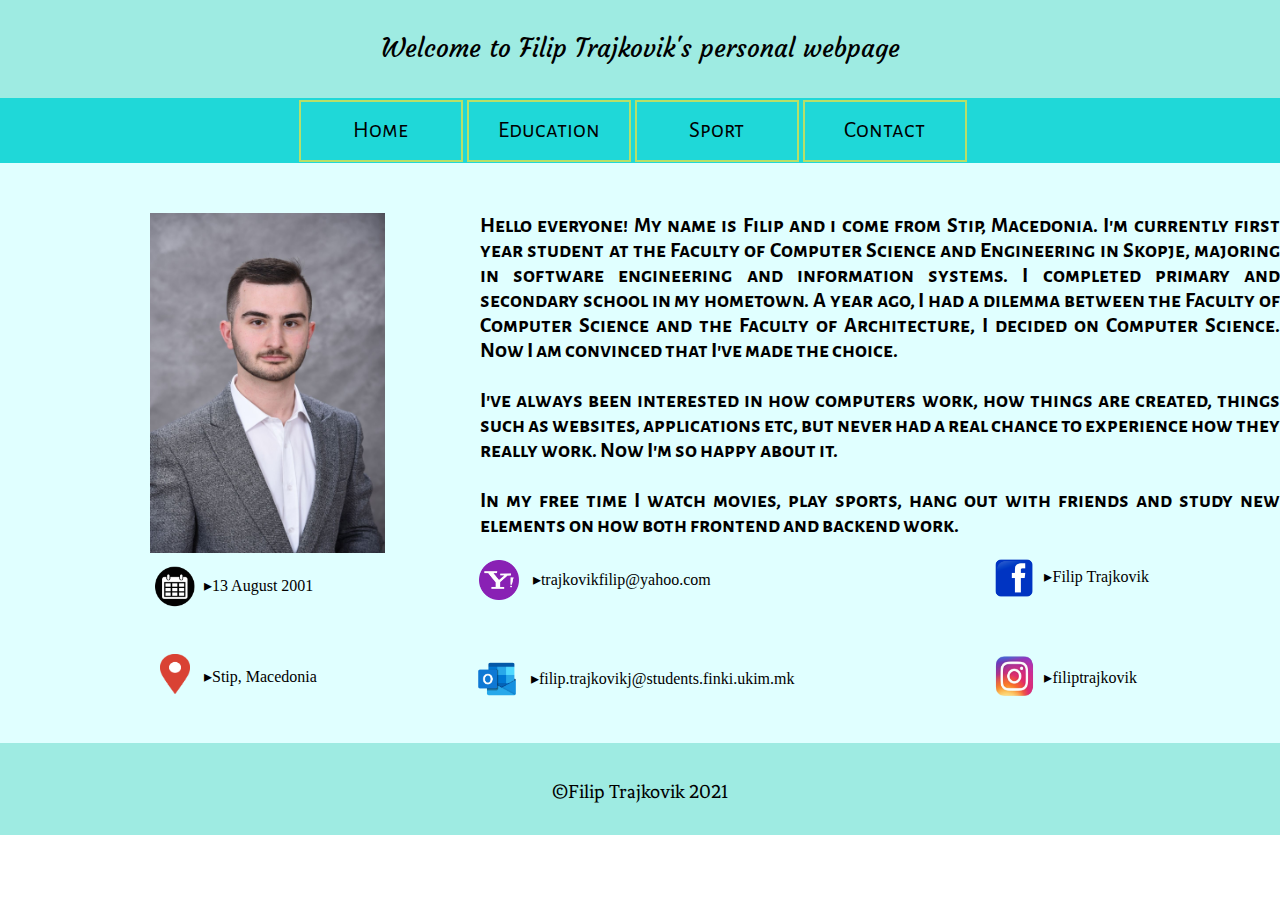
<file: index.html>
<!DOCTYPE html>
<html>
<head>
    <meta charset="UTF-8">
    <title>Filip Trajkovik's personal webpage</title>
    <link rel="stylesheet" href="CSS-PersonalnaStrana.css">
</head>
<body>

<div class="header">
    <p>Welcome to Filip Trajkovik's personal webpage</p>
</div>
<div class="navigationBar">
    <ul>
        <li>
            <a href="index.html">Home</a>
        </li>
        <li>
            <a href="Education-PersonalnaStrana.html">Education</a>
        </li>
        <li>
            <a href="Sport-PersonalnaStrana.html">Sport</a>
        </li>
        <li>
            <a href="Contact-PersonalnaStrana.html">Contact</a>
        </li>
    </ul>
</div>

<div id="aboutMe">
    <div class="slikaTablo">
        <img src="SlikaTablo.jpg">
    </div>
    <div class="AboutMeText">
        <p>
            Hello everyone! My name is Filip and i come from Stip, Macedonia. I'm currently first year student
            at the Faculty of Computer Science and Engineering in Skopje, majoring in software engineering and
            information systems. I completed primary and secondary school in my hometown. A year ago, I had a
            dilemma between the Faculty of Computer Science and the Faculty of Architecture, I decided on Computer Science.
            Now I am convinced that I've made the choice.<br><br>
            I've always been interested in how computers work, how things are created, things such as websites, applications
            etc, but never had a real chance to experience how they really work. Now I'm so happy about it.<br><br>
            In my free time I watch movies, play sports, hang out with friends and study new elements
            on how both frontend and backend work.
        </p>
    </div>
</div>

<div id="informations">
    <div class="informationsPrvaKolona">
        <div class="data">
            <img class="slikaData" src="date.png">
            <p>▸13 August 2001</p>
        </div>
        <div class="lokacija">
            <img class="slikaLokacija" src="location.png">
            <p>▸Stip, Macedonia</p>
        </div>
    </div>
    <div class="informationsVtoraKolona">
        <div class="yahoo">
            <img class="slikaYahoo" src="yahoo.png">
            <a href="mailto:trajkovikfilip@yahoo.com">▸trajkovikfilip@yahoo.com</a>
        </div>
        <div class="outlook">
            <img class="slikaOutlook" src="outlook.png">
            <a href="mailto:filip.trajkovikj@students.finki.ukim.mk">▸filip.trajkovikj@students.finki.ukim.mk</a>
        </div>
    </div>
    <div class="informationsTretaKolona">
        <div class="facebook">
            <img class="slikaFacebook" src="facebook.png">
            <p>▸Filip Trajkovik</p>
        </div>
        <div class="instagram">
            <img class="slikaInstagram"src="instagram.png">
            <p>▸filiptrajkovik</p>
        </div>
    </div>
</div>

<div class="footer">
    <p>©Filip Trajkovik 2021</p>
</div>

</body>
</html>
</file>
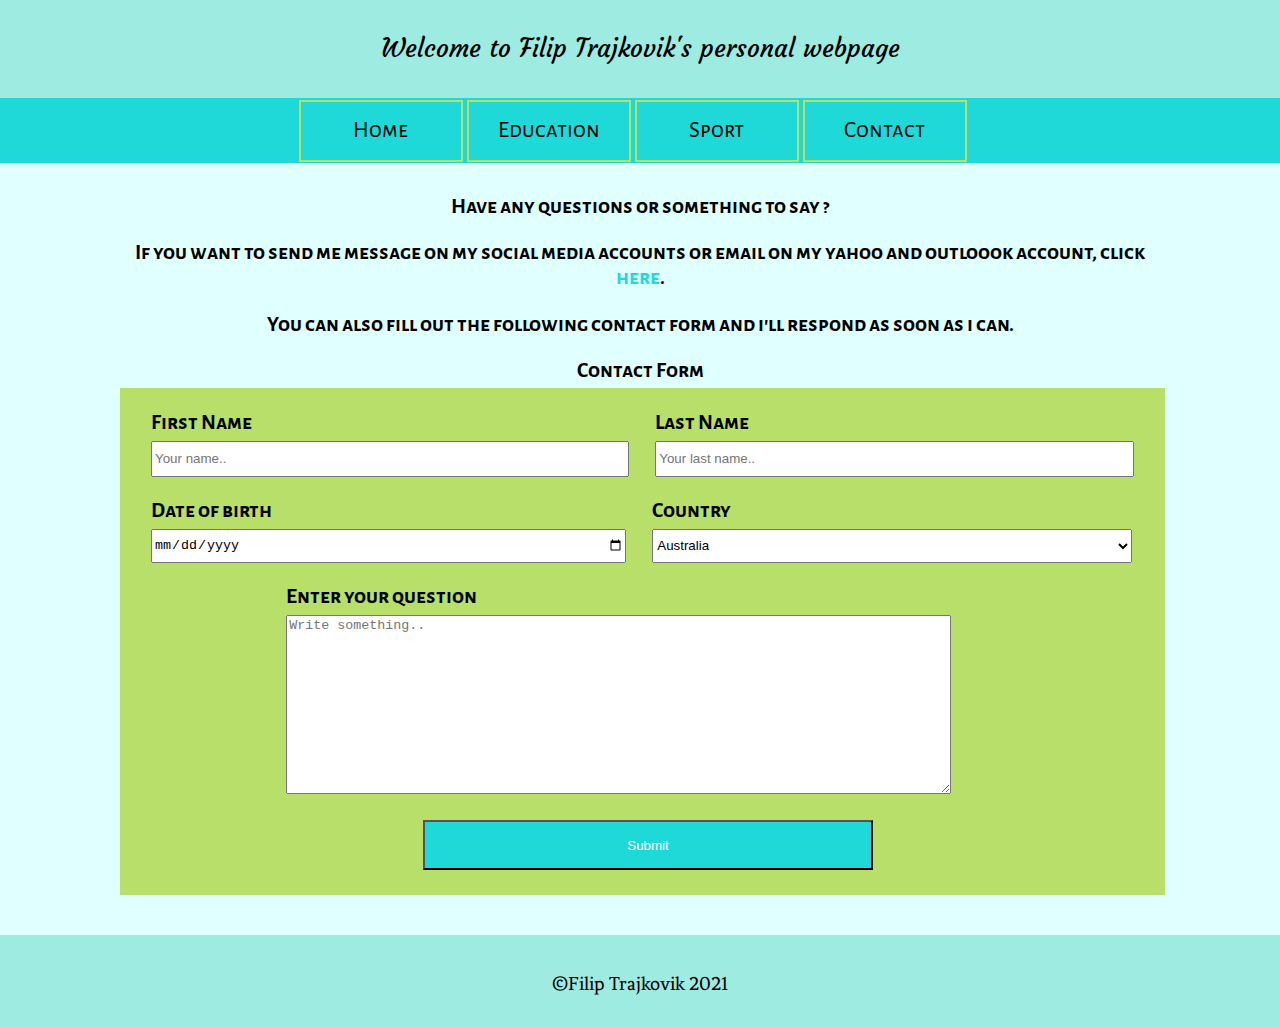
<file: Contact-PersonalnaStrana.html>
<!DOCTYPE html>
<html>
<head>
    <meta charset="UTF-8">
    <title>Filip Trajkovik's personal webpage</title>
    <link rel="stylesheet" href="CSS-PersonalnaStrana.css">
</head>
<body>

<div class="header">
    <p>Welcome to Filip Trajkovik's personal webpage</p>
</div>
<div class="navigationBar">
    <ul>
        <li>
           <a href="index.html">Home</a>
        </li>
        <li>
            <a href="Education-PersonalnaStrana.html">Education</a>
        </li>
        <li>
            <a href="Sport-PersonalnaStrana.html">Sport</a>
        </li>
        <li>
            <a href="Contact-PersonalnaStrana.html">Contact</a>
        </li>
    </ul>
</div>

<div id="kontakt">
    <div id="kontaktIDel">
        <p>
            Have any questions or something to say ?
        </p>
    </div>
    <div id="kontaktIIDel">
        <p>
            If you want to send me message on my social media accounts or email on my yahoo and outloook account, click <a href="index.html">here</a>.
            <br>
        </p>
        <p>
            You can also fill out the following contact form and i'll respond as soon as i can.
        </p>
    </div>
    <div class="kontaktForma">
        <div class="information">Contact Form</div>
        <form action="CONTACT.html" method="post">
        <span class="pole">
            <p>First Name</p>
            <input type="text" name="FirstName" placeholder="Your name.." >
        </span>
            <span class="pole">
            <p>Last Name</p>
            <input type="text" name="LastName" placeholder="Your last name.." >
        </span>
            <span class="pole data1">
            <p>Date of birth</p>
            <input type="date" name="DateBirth">
        </span>

            <span class="pole data2">
            <p>Country</p>
            <select name="Country">
                <option value="Afganistan">Afghanistan</option>
               <option value="Albania">Albania</option>
               <option value="Algeria">Algeria</option>
               <option value="American Samoa">American Samoa</option>
               <option value="Andorra">Andorra</option>
               <option value="Angola">Angola</option>
               <option value="Anguilla">Anguilla</option>
               <option value="Antigua & Barbuda">Antigua & Barbuda</option>
               <option value="Argentina">Argentina</option>
               <option value="Armenia">Armenia</option>
               <option value="Aruba">Aruba</option>
               <option value="Australia" selected>Australia</option>
               <option value="Austria">Austria</option>
               <option value="Azerbaijan">Azerbaijan</option>
               <option value="Bahamas">Bahamas</option>
               <option value="Bahrain">Bahrain</option>
               <option value="Bangladesh">Bangladesh</option>
               <option value="Barbados">Barbados</option>
               <option value="Belarus">Belarus</option>
               <option value="Belgium">Belgium</option>
               <option value="Belize">Belize</option>
               <option value="Benin">Benin</option>
               <option value="Bermuda">Bermuda</option>
               <option value="Bhutan">Bhutan</option>
               <option value="Bolivia">Bolivia</option>
               <option value="Bonaire">Bonaire</option>
               <option value="Bosnia & Herzegovina">Bosnia & Herzegovina</option>
               <option value="Botswana">Botswana</option>
               <option value="Brazil">Brazil</option>
               <option value="British Indian Ocean Ter">British Indian Ocean Ter</option>
               <option value="Brunei">Brunei</option>
               <option value="Bulgaria">Bulgaria</option>
               <option value="Burkina Faso">Burkina Faso</option>
               <option value="Burundi">Burundi</option>
               <option value="Cambodia">Cambodia</option>
               <option value="Cameroon">Cameroon</option>
               <option value="Canada">Canada</option>
               <option value="Canary Islands">Canary Islands</option>
               <option value="Cape Verde">Cape Verde</option>
               <option value="Cayman Islands">Cayman Islands</option>
               <option value="Central African Republic">Central African Republic</option>
               <option value="Chad">Chad</option>
               <option value="Channel Islands">Channel Islands</option>
               <option value="Chile">Chile</option>
               <option value="China">China</option>
               <option value="Christmas Island">Christmas Island</option>
               <option value="Cocos Island">Cocos Island</option>
               <option value="Colombia">Colombia</option>
               <option value="Comoros">Comoros</option>
               <option value="Congo">Congo</option>
               <option value="Cook Islands">Cook Islands</option>
               <option value="Costa Rica">Costa Rica</option>
               <option value="Cote DIvoire">Cote DIvoire</option>
               <option value="Croatia">Croatia</option>
               <option value="Cuba">Cuba</option>
               <option value="Curaco">Curacao</option>
               <option value="Cyprus">Cyprus</option>
               <option value="Czech Republic">Czech Republic</option>
               <option value="Denmark">Denmark</option>
               <option value="Djibouti">Djibouti</option>
               <option value="Dominica">Dominica</option>
               <option value="Dominican Republic">Dominican Republic</option>
               <option value="East Timor">East Timor</option>
               <option value="Ecuador">Ecuador</option>
               <option value="Egypt">Egypt</option>
               <option value="El Salvador">El Salvador</option>
               <option value="Equatorial Guinea">Equatorial Guinea</option>
               <option value="Eritrea">Eritrea</option>
               <option value="Estonia">Estonia</option>
               <option value="Ethiopia">Ethiopia</option>
               <option value="Falkland Islands">Falkland Islands</option>
               <option value="Faroe Islands">Faroe Islands</option>
               <option value="Fiji">Fiji</option>
               <option value="Finland">Finland</option>
               <option value="France">France</option>
               <option value="French Guiana">French Guiana</option>
               <option value="French Polynesia">French Polynesia</option>
               <option value="French Southern Ter">French Southern Ter</option>
               <option value="Gabon">Gabon</option>
               <option value="Gambia">Gambia</option>
               <option value="Georgia">Georgia</option>
               <option value="Germany">Germany</option>
               <option value="Ghana">Ghana</option>
               <option value="Gibraltar">Gibraltar</option>
               <option value="Great Britain">Great Britain</option>
               <option value="Greece">Greece</option>
               <option value="Greenland">Greenland</option>
               <option value="Grenada">Grenada</option>
               <option value="Guadeloupe">Guadeloupe</option>
               <option value="Guam">Guam</option>
               <option value="Guatemala">Guatemala</option>
               <option value="Guinea">Guinea</option>
               <option value="Guyana">Guyana</option>
               <option value="Haiti">Haiti</option>
               <option value="Hawaii">Hawaii</option>
               <option value="Honduras">Honduras</option>
               <option value="Hong Kong">Hong Kong</option>
               <option value="Hungary">Hungary</option>
               <option value="Iceland">Iceland</option>
               <option value="Indonesia">Indonesia</option>
               <option value="India">India</option>
               <option value="Iran">Iran</option>
               <option value="Iraq">Iraq</option>
               <option value="Ireland">Ireland</option>
               <option value="Isle of Man">Isle of Man</option>
               <option value="Israel">Israel</option>
               <option value="Italy">Italy</option>
               <option value="Jamaica">Jamaica</option>
               <option value="Japan">Japan</option>
               <option value="Jordan">Jordan</option>
               <option value="Kazakhstan">Kazakhstan</option>
               <option value="Kenya">Kenya</option>
               <option value="Kiribati">Kiribati</option>
               <option value="Korea North">Korea North</option>
               <option value="Korea Sout">Korea South</option>
               <option value="Kuwait">Kuwait</option>
               <option value="Kyrgyzstan">Kyrgyzstan</option>
               <option value="Laos">Laos</option>
               <option value="Latvia">Latvia</option>
               <option value="Lebanon">Lebanon</option>
               <option value="Lesotho">Lesotho</option>
               <option value="Liberia">Liberia</option>
               <option value="Libya">Libya</option>
               <option value="Liechtenstein">Liechtenstein</option>
               <option value="Lithuania">Lithuania</option>
               <option value="Luxembourg">Luxembourg</option>
               <option value="Macau">Macau</option>
               <option value="Macedonia">Macedonia</option>
               <option value="Madagascar">Madagascar</option>
               <option value="Malaysia">Malaysia</option>
               <option value="Malawi">Malawi</option>
               <option value="Maldives">Maldives</option>
               <option value="Mali">Mali</option>
               <option value="Malta">Malta</option>
               <option value="Marshall Islands">Marshall Islands</option>
               <option value="Martinique">Martinique</option>
               <option value="Mauritania">Mauritania</option>
               <option value="Mauritius">Mauritius</option>
               <option value="Mayotte">Mayotte</option>
               <option value="Mexico">Mexico</option>
               <option value="Midway Islands">Midway Islands</option>
               <option value="Moldova">Moldova</option>
               <option value="Monaco">Monaco</option>
               <option value="Mongolia">Mongolia</option>
               <option value="Montserrat">Montserrat</option>
               <option value="Morocco">Morocco</option>
               <option value="Mozambique">Mozambique</option>
               <option value="Myanmar">Myanmar</option>
               <option value="Nambia">Nambia</option>
               <option value="Nauru">Nauru</option>
               <option value="Nepal">Nepal</option>
               <option value="Netherland Antilles">Netherland Antilles</option>
               <option value="Netherlands">Netherlands (Holland, Europe)</option>
               <option value="Nevis">Nevis</option>
               <option value="New Caledonia">New Caledonia</option>
               <option value="New Zealand">New Zealand</option>
               <option value="Nicaragua">Nicaragua</option>
               <option value="Niger">Niger</option>
               <option value="Nigeria">Nigeria</option>
               <option value="Niue">Niue</option>
               <option value="Norfolk Island">Norfolk Island</option>
               <option value="Norway">Norway</option>
               <option value="Oman">Oman</option>
               <option value="Pakistan">Pakistan</option>
               <option value="Palau Island">Palau Island</option>
               <option value="Palestine">Palestine</option>
               <option value="Panama">Panama</option>
               <option value="Papua New Guinea">Papua New Guinea</option>
               <option value="Paraguay">Paraguay</option>
               <option value="Peru">Peru</option>
               <option value="Phillipines">Philippines</option>
               <option value="Pitcairn Island">Pitcairn Island</option>
               <option value="Poland">Poland</option>
               <option value="Portugal">Portugal</option>
               <option value="Puerto Rico">Puerto Rico</option>
               <option value="Qatar">Qatar</option>
               <option value="Republic of Montenegro">Republic of Montenegro</option>
               <option value="Republic of Serbia">Republic of Serbia</option>
               <option value="Reunion">Reunion</option>
               <option value="Romania">Romania</option>
               <option value="Russia">Russia</option>
               <option value="Rwanda">Rwanda</option>
               <option value="St Barthelemy">St Barthelemy</option>
               <option value="St Eustatius">St Eustatius</option>
               <option value="St Helena">St Helena</option>
               <option value="St Kitts-Nevis">St Kitts-Nevis</option>
               <option value="St Lucia">St Lucia</option>
               <option value="St Maarten">St Maarten</option>
               <option value="St Pierre & Miquelon">St Pierre & Miquelon</option>
               <option value="St Vincent & Grenadines">St Vincent & Grenadines</option>
               <option value="Saipan">Saipan</option>
               <option value="Samoa">Samoa</option>
               <option value="Samoa American">Samoa American</option>
               <option value="San Marino">San Marino</option>
               <option value="Sao Tome & Principe">Sao Tome & Principe</option>
               <option value="Saudi Arabia">Saudi Arabia</option>
               <option value="Senegal">Senegal</option>
               <option value="Seychelles">Seychelles</option>
               <option value="Sierra Leone">Sierra Leone</option>
               <option value="Singapore">Singapore</option>
               <option value="Slovakia">Slovakia</option>
               <option value="Slovenia">Slovenia</option>
               <option value="Solomon Islands">Solomon Islands</option>
               <option value="Somalia">Somalia</option>
               <option value="South Africa">South Africa</option>
               <option value="Spain">Spain</option>
               <option value="Sri Lanka">Sri Lanka</option>
               <option value="Sudan">Sudan</option>
               <option value="Suriname">Suriname</option>
               <option value="Swaziland">Swaziland</option>
               <option value="Sweden">Sweden</option>
               <option value="Switzerland">Switzerland</option>
               <option value="Syria">Syria</option>
               <option value="Tahiti">Tahiti</option>
               <option value="Taiwan">Taiwan</option>
               <option value="Tajikistan">Tajikistan</option>
               <option value="Tanzania">Tanzania</option>
               <option value="Thailand">Thailand</option>
               <option value="Togo">Togo</option>
               <option value="Tokelau">Tokelau</option>
               <option value="Tonga">Tonga</option>
               <option value="Trinidad & Tobago">Trinidad & Tobago</option>
               <option value="Tunisia">Tunisia</option>
               <option value="Turkey">Turkey</option>
               <option value="Turkmenistan">Turkmenistan</option>
               <option value="Turks & Caicos Is">Turks & Caicos Is</option>
               <option value="Tuvalu">Tuvalu</option>
               <option value="Uganda">Uganda</option>
               <option value="United Kingdom">United Kingdom</option>
               <option value="Ukraine">Ukraine</option>
               <option value="United Arab Erimates">United Arab Emirates</option>
               <option value="United States of America">United States of America</option>
               <option value="Uraguay">Uruguay</option>
               <option value="Uzbekistan">Uzbekistan</option>
               <option value="Vanuatu">Vanuatu</option>
               <option value="Vatican City State">Vatican City State</option>
               <option value="Venezuela">Venezuela</option>
               <option value="Vietnam">Vietnam</option>
               <option value="Virgin Islands (Brit)">Virgin Islands (Brit)</option>
               <option value="Virgin Islands (USA)">Virgin Islands (USA)</option>
               <option value="Wake Island">Wake Island</option>
               <option value="Wallis & Futana Is">Wallis & Futana Is</option>
               <option value="Yemen">Yemen</option>
               <option value="Zaire">Zaire</option>
               <option value="Zambia">Zambia</option>
               <option value="Zimbabwe">Zimbabwe</option>
            </select>
        </span>
            <span class="pole subject">
            <p>Enter your question</p>
            <textarea name="Subject" placeholder="Write something.."></textarea>
        </span>
            <input type="submit" name="submit" class="Submit">
        </form>
    </div>
</div>

<div class="footer">
    <p>©Filip Trajkovik 2021</p>
</div>

</body>
</html>
</file>
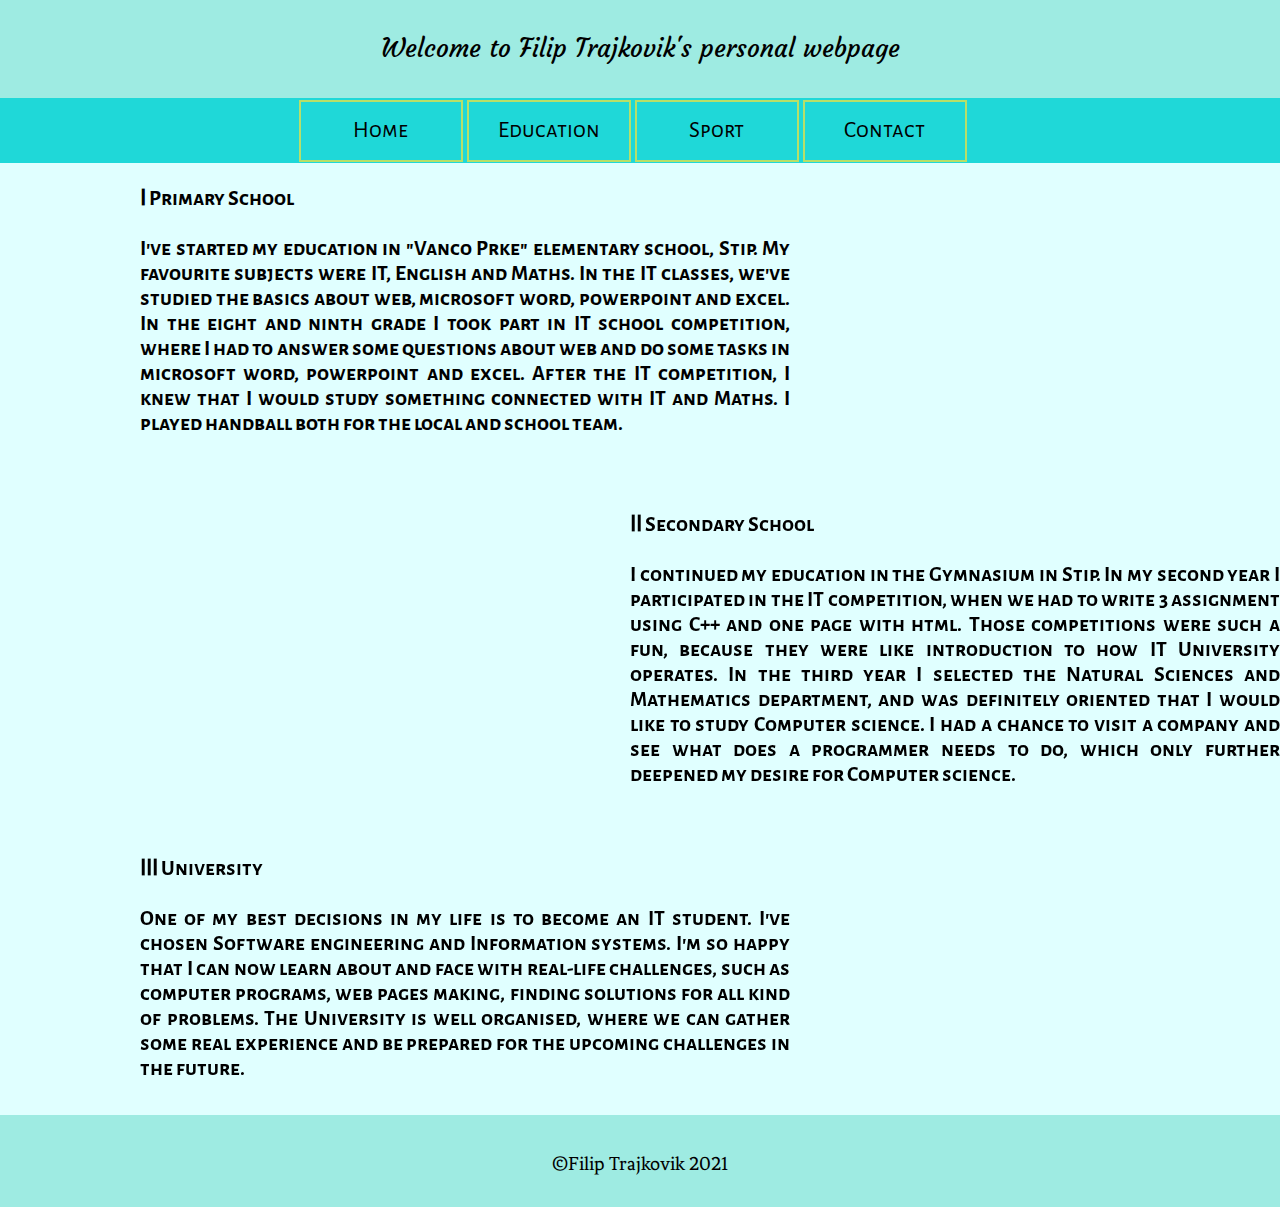
<file: Education-PersonalnaStrana.html>
<!DOCTYPE html>
<html>
<head>
    <meta charset="UTF-8">
    <title>Filip Trajkovik's personal webpage</title>
    <link rel="stylesheet" href="CSS-PersonalnaStrana.css">
</head>
<body>

<div class="header">
    <p>Welcome to Filip Trajkovik's personal webpage</p>
</div>
<div class="navigationBar">
    <ul>
        <li>
            <a href="index.html">Home</a>
        </li>
        <li>
            <a href="Education-PersonalnaStrana.html">Education</a>
        </li>
        <li>
            <a href="Sport-PersonalnaStrana.html">Sport</a>
        </li>
        <li>
            <a href="Contact-PersonalnaStrana.html">Contact</a>
        </li>
    </ul>
</div>

<div class="schools">
    <div id="prvParagraf">
        <p> Ⅰ Primary School<br><br>
            I've started my education in "Vanco Prke" elementary school, Stip. My favourite subjects were IT, English and Maths. In the IT classes,
            we've studied the basics about web, microsoft word, powerpoint and excel. In the eight and ninth grade I took part in
            IT school competition, where I had to answer some questions about web and do some tasks in microsoft word, powerpoint and
            excel. After the IT competition, I knew that I would study something connected with IT and Maths. I played
            handball both for the local and school team.
        </p>
        <iframe class="srednoSkolo" src="https://www.google.com/maps/embed?pb=!1m18!1m12!1m3!1d800.0511532007232!2d22.19197271847574!3d41.73593526638569!2m3!1f0!2f0!3f0!3m2!1i1024!2i768!4f13.1!3m3!1m2!1s0x1355dd2875055555%3A0x77be39116b5dfdad!2sSlavcho%20Stojmenski%20High%20School!5e0!3m2!1sen!2smk!4v1624451146260!5m2!1sen!2smk" width="350" height="250" style="border:0;" allowfullscreen="" loading="lazy"></iframe>
        <p>ⅠⅠⅠ University<br><br>
            One of my best decisions in my life is to become an IT student. I've chosen Software engineering and Information
            systems. I'm so happy that I can now learn about and face with real-life challenges, such as computer programs, web pages making, finding
            solutions for all kind of problems. The University is well organised, where we can gather some real experience and be prepared
            for the upcoming challenges in the future.
        </p>
    </div>
    <div id="vtorParagraf">
        <iframe class="osnovnoSkolo" src="https://www.google.com/maps/embed?pb=!1m18!1m12!1m3!1d2977.2536252316772!2d22.19152449939511!3d41.736622019190115!2m3!1f0!2f0!3f0!3m2!1i1024!2i768!4f13.1!3m3!1m2!1s0x1355dd287e918de9%3A0xbb63c9f1f99e9af7!2sOOU%20%22Vanco%20Prke%22!5e0!3m2!1sen!2smk!4v1624449166064!5m2!1sen!2smk" width="350" height="250" style="border:0;" allowfullscreen="" loading="lazy"></iframe>
        <p>ⅠⅠ Secondary School<br><br>
            I continued my education in the Gymnasium in Stip. In my second year I participated in the IT competition, when we had to write
            3 assignment using C++ and one page with html. Those competitions were such a fun, because they were like introduction
            to how IT University operates. In the third year I selected the Natural Sciences and Mathematics department, and was definitely oriented that I would like to study Computer science. I had a chance to visit a company and see what does a programmer
            needs to do, which only further deepened my desire for Computer science.
        </p>
        <iframe class="fakultet" src="https://www.google.com/maps/embed?pb=!1m18!1m12!1m3!1d2964.820758468926!2d21.407359214749302!3d42.00412216549847!2m3!1f0!2f0!3f0!3m2!1i1024!2i768!4f13.1!3m3!1m2!1s0x13541443605aa4ab%3A0x33d56647e5b87264!2sFaculty%20of%20Computer%20Science%20%26%20Engineering!5e0!3m2!1sen!2smk!4v1624453446309!5m2!1sen!2smk" width="350" height="250" style="border:0;" allowfullscreen="" loading="lazy"></iframe
    </div>
</div>
</div>


<div class="footer">
    <p>©Filip Trajkovik 2021</p>
</div>

</body>
</html>
</file>
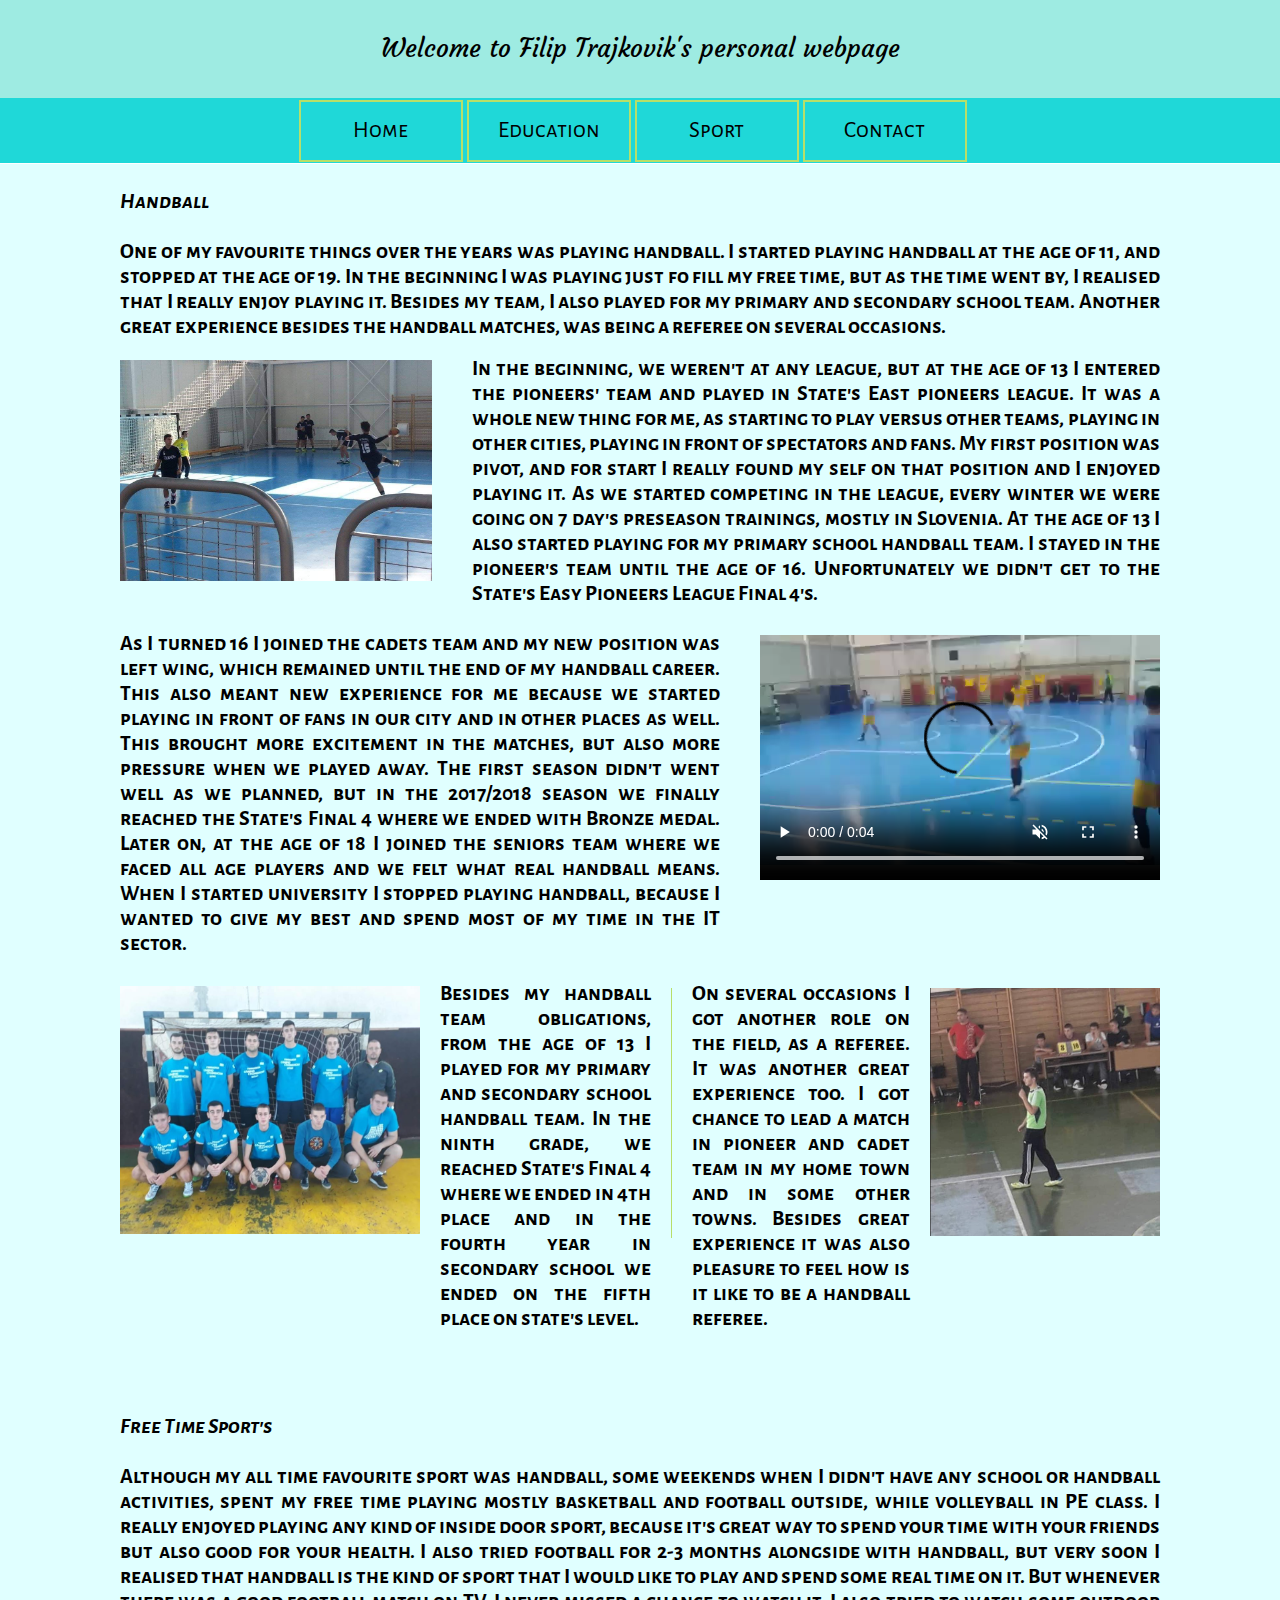
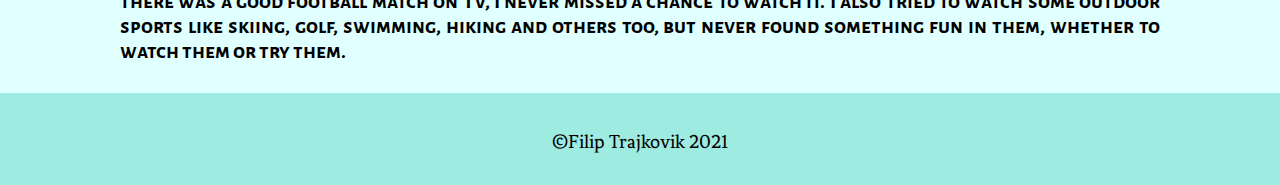
<file: Sport-PersonalnaStrana.html>
<!DOCTYPE html>
<html>
<head>
    <meta charset="UTF-8">
    <title>Filip Trajkovik's personal webpage</title>
    <link rel="stylesheet" href="CSS-PersonalnaStrana.css">
</head>
<body>

<div class="header">
    <p>Welcome to Filip Trajkovik's personal webpage</p>
</div>
<div class="navigationBar">
    <ul>
        <li>
            <a href="index.html">Home</a>
        </li>
        <li>
            <a href="Education-PersonalnaStrana.html">Education</a>
        </li>
        <li>
            <a href="Sport-PersonalnaStrana.html">Sport</a>
        </li>
        <li>
            <a href="Contact-PersonalnaStrana.html">Contact</a>
        </li>
    </ul>
</div>

<div class="Sports">
    <div id="RakometIParagraf">
         <p> <i>Handball</i> <br><br>
             One of my favourite things over the years was playing handball. I started playing handball at the age of 11, and stopped at
             the age of 19. In the beginning I was playing just fo fill my free time, but as the time went by, I realised that I really
             enjoy playing it. Besides my team, I also played for my primary and secondary school team. Another great experience besides the
             handball matches, was being a referee on several occasions.
        </p>
    </div>
    <div id="RakometIIParagraf">
         <img src="SlikaPioneri.jpg">        <p>
            In the beginning, we weren't at any league, but at the age of 13 I entered the pioneers' team and played in State's East pioneers league.
            It was a whole new thing for me, as starting to play versus other teams, playing in other cities, playing in front of
            spectators and fans. My first position was pivot, and for start I really found my self on that position and I enjoyed playing
            it. As we started competing in the league, every winter we were going on 7 day's preseason trainings, mostly in Slovenia. At the age of 13 I
            also started playing for my primary school handball team. I stayed in the pioneer's team until the age of 16. Unfortunately  we didn't get to the
            State's Easy Pioneers League Final 4's.
        </p>
    </div>
    <div id="RakometIIIParagraf">
        <p>
            As I turned 16 I joined the cadets team and my new position was left wing, which remained until the end of my handball career.
            This also meant new experience for me because we started playing in front of fans in our city and in other places as well. This brought
            more excitement in the matches, but also more pressure when we played away. The first season didn't went well as we planned,
            but in the 2017/2018 season we finally reached the State's Final 4 where we ended with Bronze medal. Later on, at the age of 18
            I joined the seniors team where we faced all age players and we felt what real handball means. When I started university I stopped
            playing handball, because I wanted to give my best and spend most of my time in the IT sector.
        </p>
        <video width="400" height="260" controls muted>
            <source src="RakometVideo.mp4" type="video/mp4">
        </video>
    </div>
    <div id="RakometIVParagraf">
        <img src="SlikaSkolo.jpg">
        <p>
            Besides my handball team obligations, from the age of 13 I played for my primary and secondary school handball team. In the ninth grade, we reached State's
            Final 4 where we ended in 4th place and in the fourth year in secondary school we ended on the fifth place on state's level.
        </p>
        <div class="Border"></div>
        <p>
            On several occasions I got another role on the field, as a referee. It was another great experience too. I got chance to lead a match in pioneer and cadet team
            in my home town and in some other towns. Besides great experience it was also pleasure to feel how is it like to be a handball referee.
        </p>
        <img src="SlikaSudenje.png">
    </div>
    <div class="FreeTimeSports">
        <p>
            <i>Free Time Sport's</i> <br><br>
            Although my all time favourite sport was handball, some weekends when I didn't have any school or handball activities,  spent my free time playing mostly
            basketball and football outside, while volleyball in PE class. I really enjoyed playing any kind of inside door sport, because it's great way to spend your time
            with your friends but also good for your health. I also tried  football for 2-3 months alongside with handball, but very soon I realised that handball is the
            kind of sport that I would like to play and spend some real time on it. But whenever there was a good football match on TV, I never missed a chance to watch it.
            I also tried to watch some outdoor sports like skiing, golf, swimming, hiking and others too, but never found something fun in them, whether to watch them or try
            them.
        </p>
    </div>
</div>

<div class="footer">
    <p>©Filip Trajkovik 2021</p>
</div>

</body>
</html>
</file>
<file: CSS-PersonalnaStrana.css>
@import url('https://fonts.googleapis.com/css2?family=Courgette&display=swap');
@import url('https://fonts.googleapis.com/css2?family=Alegreya+Sans+SC:wght@300&family=Courgette&family=IBM+Plex+Mono:wght@500&display=swap');
@import url('https://fonts.googleapis.com/css2?family=Alegreya+Sans+SC:wght@300&family=Courgette&family=IBM+Plex+Mono:wght@500&family=Slabo+13px&display=swap');
@import url('https://fonts.googleapis.com/css2?family=Fenix&display=swap');

body{
    margin: auto;
    padding: 0;
    max-width: 1500px;
}

.header{
    background: #9EEBE2;
    height: 90px;
    padding-top: 8px;
    font-family:'Courgette', cursive;
    font-size: 25px;
}

.footer{
    background: #9EEBE2;
    height: 75px;
    padding-top: 17px;
    font-family: 'Fenix', serif;
    font-size: 20px;
}

.header p, .footer p {
    text-align: center;
}

.navigationBar{
    display: flex;
    background: #1FD8D8;
    text-align: center;
    height: 65px;
    padding-right: 55px;
}

.navigationBar li{
    display: inline-block;
}

.navigationBar ul li a{
    text-decoration: none;
    font-family: 'Alegreya Sans SC', sans-serif;
    color: black;
    font-size: 23px;
    padding-right:10px;
    padding-left: 10px;
}

.navigationBar ul li{
    width: 150px;
    height: 43px;
    border: none;
    transition: ease-out 1.5s;
    border: 2px solid #B7DF69;
    position: relative;
    z-index: 1;
    padding-top: 15px;
    padding-left: 5px;
    padding-right: 5px;
}

.navigationBar ul li :hover{
    cursor: pointer;
}

.navigationBar ul li :before{
    transition: 0.5s all ease;
    position: absolute;
    top: 0;
    left: 40%;
    right: 40%;
    bottom: 0;
    opacity: 0;
    content: "";
    background: #B7DF69;
}

.navigationBar ul li :hover:before{
    transition: 0.5s all ease;
    left: 0;
    right: 0;
    opacity: 1;
    z-index: -1;
}

.navigationBar ul{
    margin: auto;
}

#aboutMe{
    display: flex;
}

#aboutMe, #informations{
    background: #E0FFFF	;
}

.slikaTablo img{
    position: absolute;
    height: 340px;
    width: 235px;
    margin-top: 50px;
    margin-left: 150px;
}

.AboutMeText p{
    padding-left: 480px;
    width: 800px;
    float:right;
    text-align: justify;
    margin-top: 50px;
    font-family: 'Alegreya Sans SC', sans-serif;
    font-weight: bold;
    font-size: 21.5px;
}

#informations{
    display: flex;
}

.slika{
    width: 50px;
    height: 50px;
}

#informations{
    padding-left: 150px;
}

.informationsVtoraKolona{
    padding-left: 170px;
}

.informationsTretaKolona{
    padding-left: 250px;
}

.data{
    padding-bottom: 10px;
}

.slikaData{
    height: 50px;
    width: 50px;
    margin-bottom: -20px;
}

.slikaLokacija{
    margin-bottom: -12px;
}

.informationsPrvaKolona .data p{
    display: inline-block;
    padding-bottom: 20px;
}

.informationsPrvaKolona .lokacija p{
    display: inline-block;
    padding-left: 10px;
    padding-top: 10px;
}

.informationsPrvaKolona .lokacija{
    margin-left: 10px;
}
.slikaLokacija{
    height: 40px;
    width: 30px;

}

.slikaYahoo{
    height: 40px;
    width: 40px;
    margin-left: -8px;
    margin-bottom: -15px;
    margin-right: 10px;
}

.slikaOutlook{
    height: 40px;
    width: 40px;
    margin-left: -10px;
    margin-bottom: -15px;
    margin-right: 10px;
}

.yahoo{
    padding-bottom: 70px;
}

.yahoo a, .outlook a{
    text-decoration: none;
    color: black;
}

.slikaFacebook{
    height: 40px;
    width: 40px;
    margin-left: -50px;
    margin-bottom: -51px;
    margin-right: 35px;
}

.slikaInstagram{
    height: 50px;
    width: 90px;
    margin-left: -75px;
    margin-bottom: -53px;
    margin-right: 35px;
}

.informationsTretaKolona{
    margin-top: -27px;
}

.facebook{
    padding-bottom: 32px;
}

#informations{
    padding-bottom: 40px;
}

.schools{
    background: #E0FFFF	;
    display: flex;
    padding-left: 120px;
    font-family: 'Alegreya Sans SC', sans-serif;
    font-weight: bold;
    font-size: 21.5px;
    text-align: justify;
}
#prvParagraf, #vtorParagraf{
    padding-left: 20px;
    padding-right: 20px;
}

#vtorParagraf{
    padding-top: 25px;
}

.osnovnoSkolo{
    height: 250px;
    width: 450px;
    padding-bottom: 40px;
}

#prvParagraf p:first-of-type{
    width: 650px;
    padding-bottom: 40px;
}

.srednoSkolo{
    height: 280px;
    width: 450px;
    padding-top: 10px;
    padding-bottom: 40px;
}

#vtorParagraf p{
    width: 650px;
    margin-left: -200px;
    margin-top: 27px;
    padding-bottom: 40px;
}

.fakultet{
    height: 220px;
    width: 450px;
    padding-bottom: 40px;
}

#prvParagraf p:nth-of-type(2){
    width: 650px;
}

.Sports{
    background: #E0FFFF	;
    padding-left: 120px;
    padding-right: 120px;
    font-family: 'Alegreya Sans SC', sans-serif;
    font-weight: bold;
    font-size: 21.5px;
    text-align: justify;
    margin-top: -21px;
}

#RakometIParagraf  p{
    padding-top: 25px;
}

#RakometIIParagraf{
    display: flex;
}

#RakometIIParagraf p{
    padding-left: 40px;
    margin-top: -4px;
    width: 773px;
}

#RakometIIParagraf img{
    height: 221px;
    width: 350px;
}

#RakometIIIParagraf{
    display: flex;
    margin-top: -18px;
}

#RakometIIIParagraf p{
    width: 722px;
    padding-right: 40px;
}

#RakometIIIParagraf video{
    padding-top: 10px;
}

#RakometIVParagraf{
    display: flex;
    padding-bottom: 40px;
    margin-top: -18px;
}

#RakometIVParagraf img:nth-child(1){
    height: 248px;
    width: 300px;
    padding-top: 26px;
}

#RakometIVParagraf img:nth-of-type(2){
    height: 248px;
    width: 300px;
    padding-top: 28px;
}

.Border{
    background:  #B7DF69;
    width: 10px;
    height: 250px;
    display: block;
    margin-top: 28px;
}

#RakometIVParagraf p{
    padding-left: 20px;
    padding-right: 20px;
}

.FreeTimeSports{
    margin-bottom: -23px;
    padding-bottom: 30px;
}

#kontakt{
    background: #E0FFFF	;
    padding-left: 120px;
    padding-right: 120px;
    font-family: 'Alegreya Sans SC', sans-serif;
    font-weight: bold;
    font-size: 21.5px;
    text-align: justify;
    margin-top: -21px;
    padding-bottom: 40px;
}

#kontaktIDel{
    text-align: center;
}

#kontaktIDel p{
    padding-top: 30px;
}

#kontaktIIDel{
    text-align: center;
}

#kontaktIIDel a{
    text-decoration: none;
    color: #1FD8D8;
}

form{
    background-color: #B7DF69;
    text-align: left;
    margin-right: -5px;
}

.information{
    padding-bottom: 5px;
}

.pole{
    margin-left: 31px;
    display: inline-block;
    width: 45%;
}

.data1{
    float:left;
}


.pole input{
    width: 100%;
    height: 30px;
}

.pole p{
    display: block;
    margin-bottom: 6px;
}

.pole textarea{
    height: 145px;
    width: 140%;
    display: inline-block;
    padding-bottom: 30px;
}

.pole select{
    width: 102%;
    height: 33.96px;
    display: inline-block;
}

.subject{
    margin-left: -335px;
}

.Submit{
    width: 450px;
    height: 50px;
    margin-top: 20px;
    margin-bottom: 25px;
    margin-left: 29%;
    background-color: #1FD8D8;
    color: white;
}

.Submit:hover{
    transform: scale(1.05);
    background: #9EEBE2;
    cursor: pointer;
}

.kontaktForma{
    width: 100%;
    text-align: center;
    height: 100%;
    box-sizing: border-box;
}
</file>
